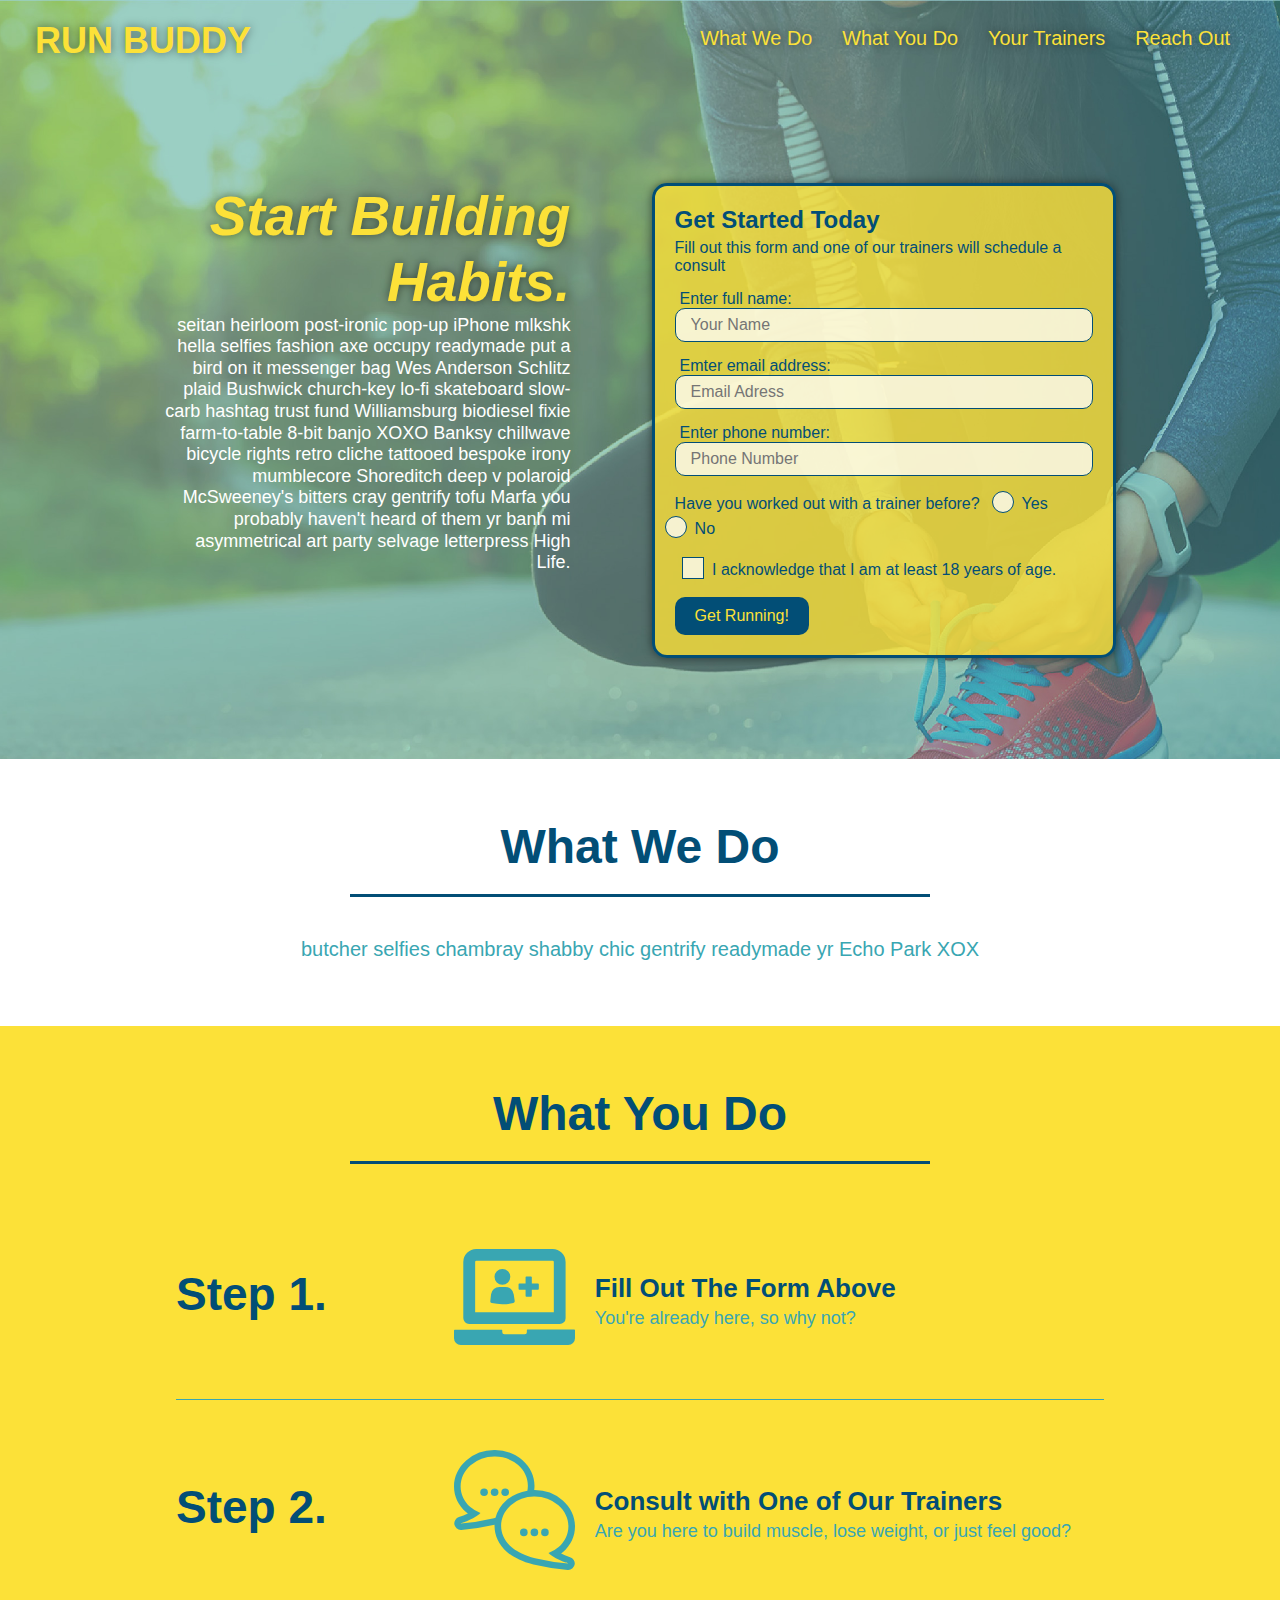
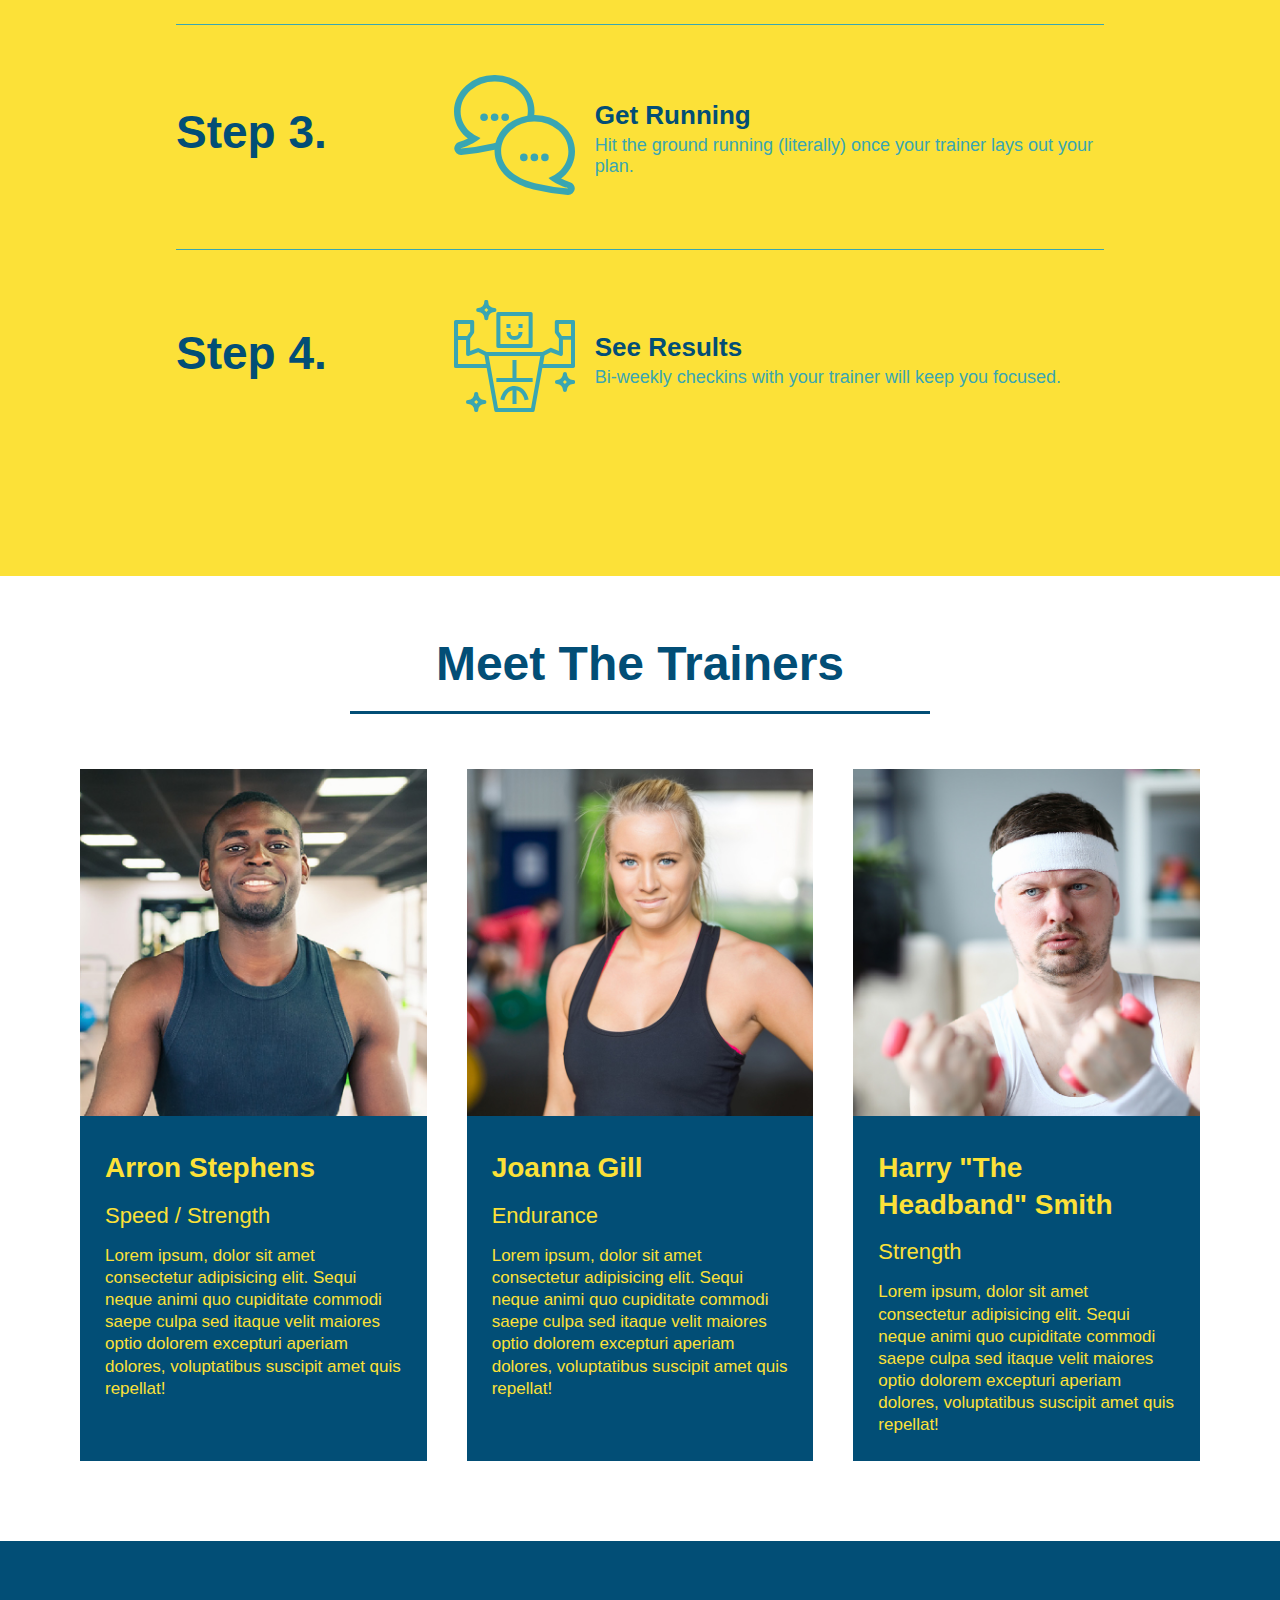
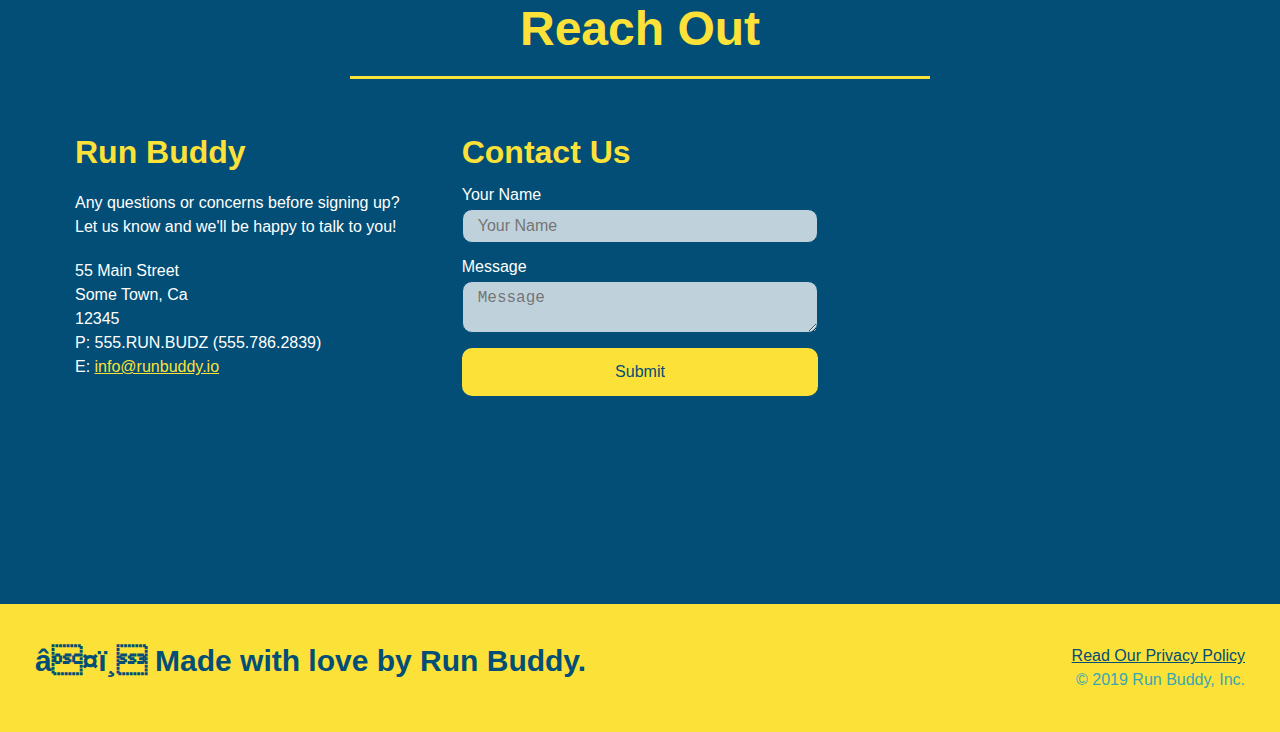
<file: index.html>
<!DOCTYPE html>
<html lang="en">
    <head>

        <meta charset UTF-8 />
        <meta name="viewport" content="width=device-width, initial-scale=1.0" />
        <title>Run Buddy</title>

        <link rel="stylesheet" href="./assets/css/style.css" />

    </head>
    <body>
        
        <!-- navigation -->
        <header>

            <h1>
                <a href="/">RUN BUDDY</a>
            </h1>

            <nav>
                <!-- Unordered List Element -->
                <ul>
                    <!-- List Item Element -->
                    <li>
                        <!-- Anchor Element -->
                        <a href="#what-we-do">What We Do</a>
                    </li>
                    <li>
                        <a href="#what-you-do">What You Do</a>
                    </li>
                    <li>
                        <a href="#your-trainers">Your Trainers</a>
                    </li>
                    <li>
                        <a href="#reach-out">Reach Out</a>
                    </li>
                </ul>
            </nav>

        </header>

        <!-- Hero Section -->
        <section class="hero">

            <div class="hero-cta">
                <h2>Start Building Habits.</h2>
                <p>
                    seitan heirloom post-ironic pop-up iPhone mlkshk hella selfies fashion axe occupy readymade put a bird on it messenger bag Wes Anderson Schlitz plaid Bushwick church-key lo-fi skateboard slow-carb hashtag trust fund Williamsburg biodiesel fixie farm-to-table 8-bit banjo XOXO Banksy chillwave bicycle rights retro cliche tattooed bespoke irony mumblecore Shoreditch deep v polaroid McSweeney's bitters cray gentrify tofu Marfa you probably haven't heard of them yr banh mi asymmetrical art party selvage letterpress High Life.
                </p>
            </div>

            <div class="hero-form">
                <h3>Get Started Today</h3>
                <p>Fill out this form and one of our trainers will schedule a consult</p>
            <!-- Add Form Element -->
            <form>
                <label for="name">Enter full name:</label>
                <input type="text" placeholder="Your Name" name="name" id="name" class="form-input"/>

                <label for="email">Emter email address:</label>
                <input type="email" placeholder="Email Adress" name="email" id="email" class="form-input"/>

                <label for="phone">Enter phone number:</label>
                <input type="tel" placeholder="Phone Number" name="phone" id="phone" class="form-input"/>
                <p>
                    Have you worked out with a trainer before?
                    <span class="radio-wrapper">
                        <input type="radio" name="trainer-confirm" id="trainer-yes" />
                        <label for="trainer-yes">Yes</label>
                    </span>

                    <span class="radio-wrapper">
                        <input type="radio" name="trainer-confirm" id="trainer-no" />
                        <label for="trainer-no">No</label>
                    </span>
                </p>

                <p>
                    <span class="checkbox-wrapper">
                        <input type="checkbox" name="age-confirm" id="checkbox" />
                        <label for="checkbox" >
                            I acknowledge that I am at least 18 years of age.
                        </label>
                    </span>
                </p>
                <button type="submit">
                    Get Running!
                </button>
            </form>
            </div>
        </section>
        <!-- End Hero -->

        <!-- "what we do" section -->
        <section id="what-we-do" class="intro">
            <div class="flex-row">
                <h2 class="section-title primary-border">What We Do</h2>
            </div>

            <div class="flex-row">
                <p>
                    butcher selfies chambray shabby chic gentrify readymade yr Echo Park XOX
                </p>
            </div>
            
        </section>

        <!-- "what you do" section -->
        <section id="what-you-do" class="steps">
            <div class="flex-row">
                <h2 class="section-title secondary-border">What You Do</h2>
            </div>

            <div class="step">
                <h3>Step 1.</h3>
                <div class="step-info">
                    <div class="step-img">
                        <img src="./assets/images/step-1.svg" alt="" />
                    </div>
                    <div class="step-text">
                        <h4>Fill Out The Form Above</h4>
                        <p>You're already here, so why not?</p>
                    </div>
                </div>
            </div>

            <div class="step">
                <h3>Step 2.</h3>
                <div class="step-info">
                    <div class="step-img">
                        <img src="./assets/images/step-2.svg" alt=""/>
                    </div>
                    <div class="step-text">
                        <h4>Consult with One of Our Trainers</h4>
                        <p>Are you here to build muscle, lose weight, or just feel good?</p>
                    </div>
                </div>
            </div>

            <div class="step">
                <h3>Step 3.</h3>
                <div class="step-info">
                    <div class="step-img">
                        <img src="./assets/images/step-2.svg" alt=""/>
                    </div>
                    <div class="step-text">
                        <h4>Get Running</h4>
                        <p>Hit the ground running (literally) once your trainer lays out your plan.</p>
                    </div>
                </div>
            </div>

            <div class="step">
                <h3>Step 4.</h3>
                <div class="step-info">
                    <div class="step-img">
                        <img src="assets/images/step-4.svg" alt="" />
                    </div>
                    <div class="step-text">
                        <h4>See Results</h4>
                        <p>Bi-weekly checkins with your trainer will keep you focused.</p>
                    </div>
                </div>
            </div>

        </section>

        <!-- "meet the trainers" section -->
        <section id="your-trainers">
            <div class="flex-row">
                <h2 class="section-title primary-border">
                    Meet The Trainers
                </h2>
            </div>

        <div  class="trainers">
            <!-- first trainer bio -->
            <article class="trainer">
                <img src="./assets/images/trainer-1.jpg" alt="Arron Stephens in his workout clothes, ready to pump iron" />
                <div class="trainer-bio">
                    <h3 class="trainer-name">Arron Stephens</h3>
                    <h4 class="trainer-role"> Speed / Strength</h4>
                    <p>
                        Lorem ipsum, dolor sit amet consectetur adipisicing elit. Sequi neque animi quo cupiditate commodi saepe culpa sed
                        itaque velit maiores optio dolorem excepturi aperiam dolores, voluptatibus suscipit amet quis repellat!
                    </p>
                </div>
            </article>

            <!-- second trainer bio -->
            <article class="trainer">
                <img src="./assets/images/trainer-2.jpg" alt="Joanna Gill cooling off after a workout" />
                <div class="trainer-bio">
                    <h3 class="trainer-name">Joanna Gill</h3>
                    <h4 class="trainer-role">Endurance</h4>
                    <p>
                        Lorem ipsum, dolor sit amet consectetur adipisicing elit. Sequi neque animi quo cupiditate commodi saepe culpa sed
                        itaque velit maiores optio dolorem excepturi aperiam dolores, voluptatibus suscipit amet quis repellat!
                    </p>
                </div>
            </article>

            <!-- third trainer bio -->
            <article class="trainer">
                <img src="./assets/images/trainer-3.jpg" alt="Harry Smith wearing a headband and lifting comically small pink weights" />
                <div class="trainer-bio">
                    <h3 class="trainer-name">Harry "The Headband" Smith</h3>
                    <h4 class="trainer-role">Strength</h4>
                    <p>
                        Lorem ipsum, dolor sit amet consectetur adipisicing elit. Sequi neque animi quo cupiditate commodi saepe culpa sed
                        itaque velit maiores optio dolorem excepturi aperiam dolores, voluptatibus suscipit amet quis repellat!
                    </p>
                </div>
            </article>
        </div>

        </section>

        <!-- "reach out" section -->
        <section id="reach-out" class="contact">
            
            <div class="flex-row">
                <h2 class="section-title secondary-border">
                    Reach Out</h2>
            </div>

            <div class="contact-info">
                <div>
                    <h3>Run Buddy</h3>
                        <p>
                            Any questions or concerns before signing up? <br />
                            Let us know and we'll be happy to talk to you!
                        </p>

                    <address>
                        55 Main Street <br />
                        Some Town, Ca <br />
                        12345 <br />
                        P: 555.RUN.BUDZ (555.786.2839)<br />
                        E: <a href="mailto:info@runbuddy.io">info@runbuddy.io</a>
                    </address>
                </div>

                <div class="contact-form">
                    <h3>Contact Us</h3>
                    <form>
                        <label for="contact-name">Your Name</label>
                        <input type="text" id="contact-name" placeholder="Your Name" />

                        <label for="contact-message">Message</label>
                        <textarea id="contact-message" placeholder="Message"></textarea>

                        <button type="submit">Submit</button>
                    </form>
                </div>

                <iframe src="https://www.google.com/maps/embed?pb=!1m18!1m12!1m3!1d3417.3793002216557!2d-97.42690068453204!3d31.071374676282876!2m3!1f0!2f0!3f0!3m2!1i1024!2i768!4f13.1!3m3!1m2!1s0x86456abd78809093%3A0x282588478a08fa13!2sTexas%20Department%20of%20Public%20Safety!5e0!3m2!1sen!2sus!4v1612136017859!5m2!1sen!2sus" 
                frameborder="0"
                style="border:0"
                allowfullscreen
                >
                </iframe>
            </div>
                
        </section>

        <!-- footer -->
        <footer>
            <h2>
                ❤️ Made with love by Run Buddy.
            </h2>

            <div>
                <a href="./privacy-policy.html">Read Our Privacy Policy</a><br />
                &copy; 2019 Run Buddy, Inc. 
            </div>
        </footer>

    </body>
</html>
</file>
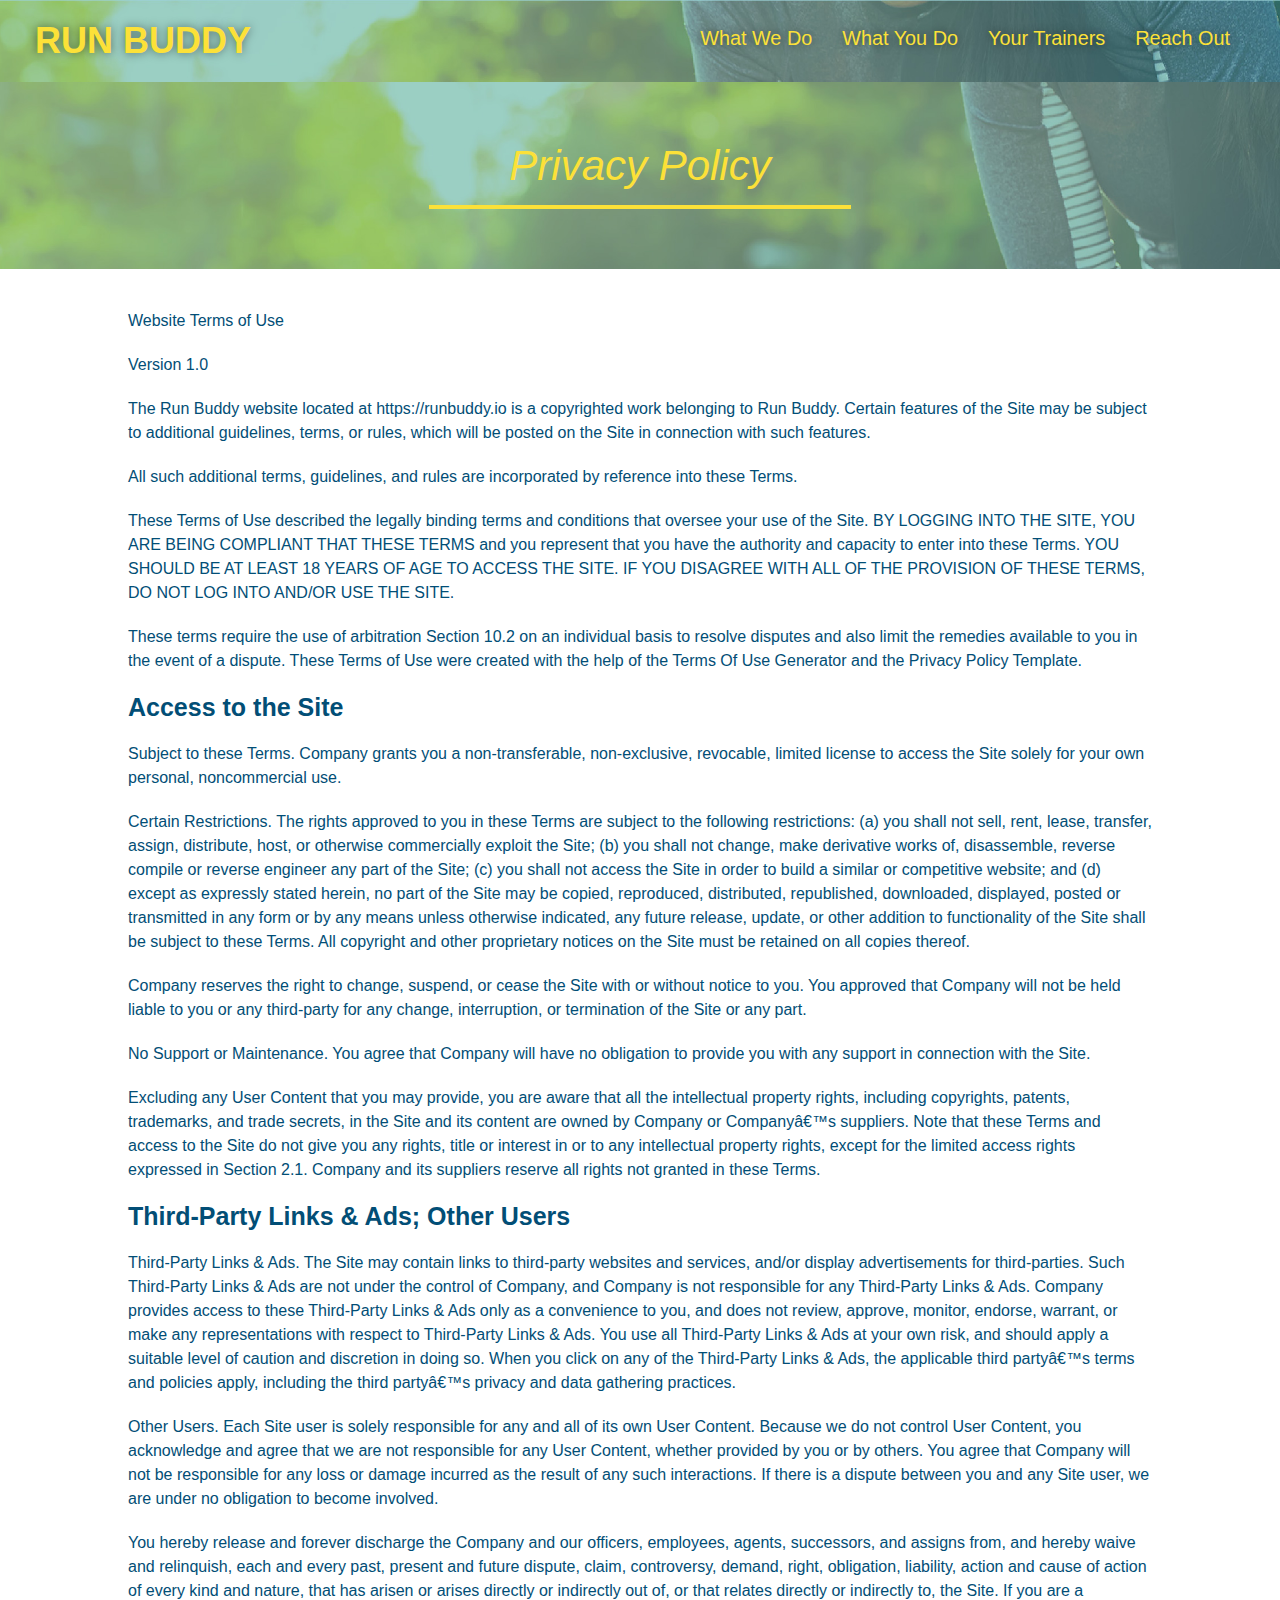
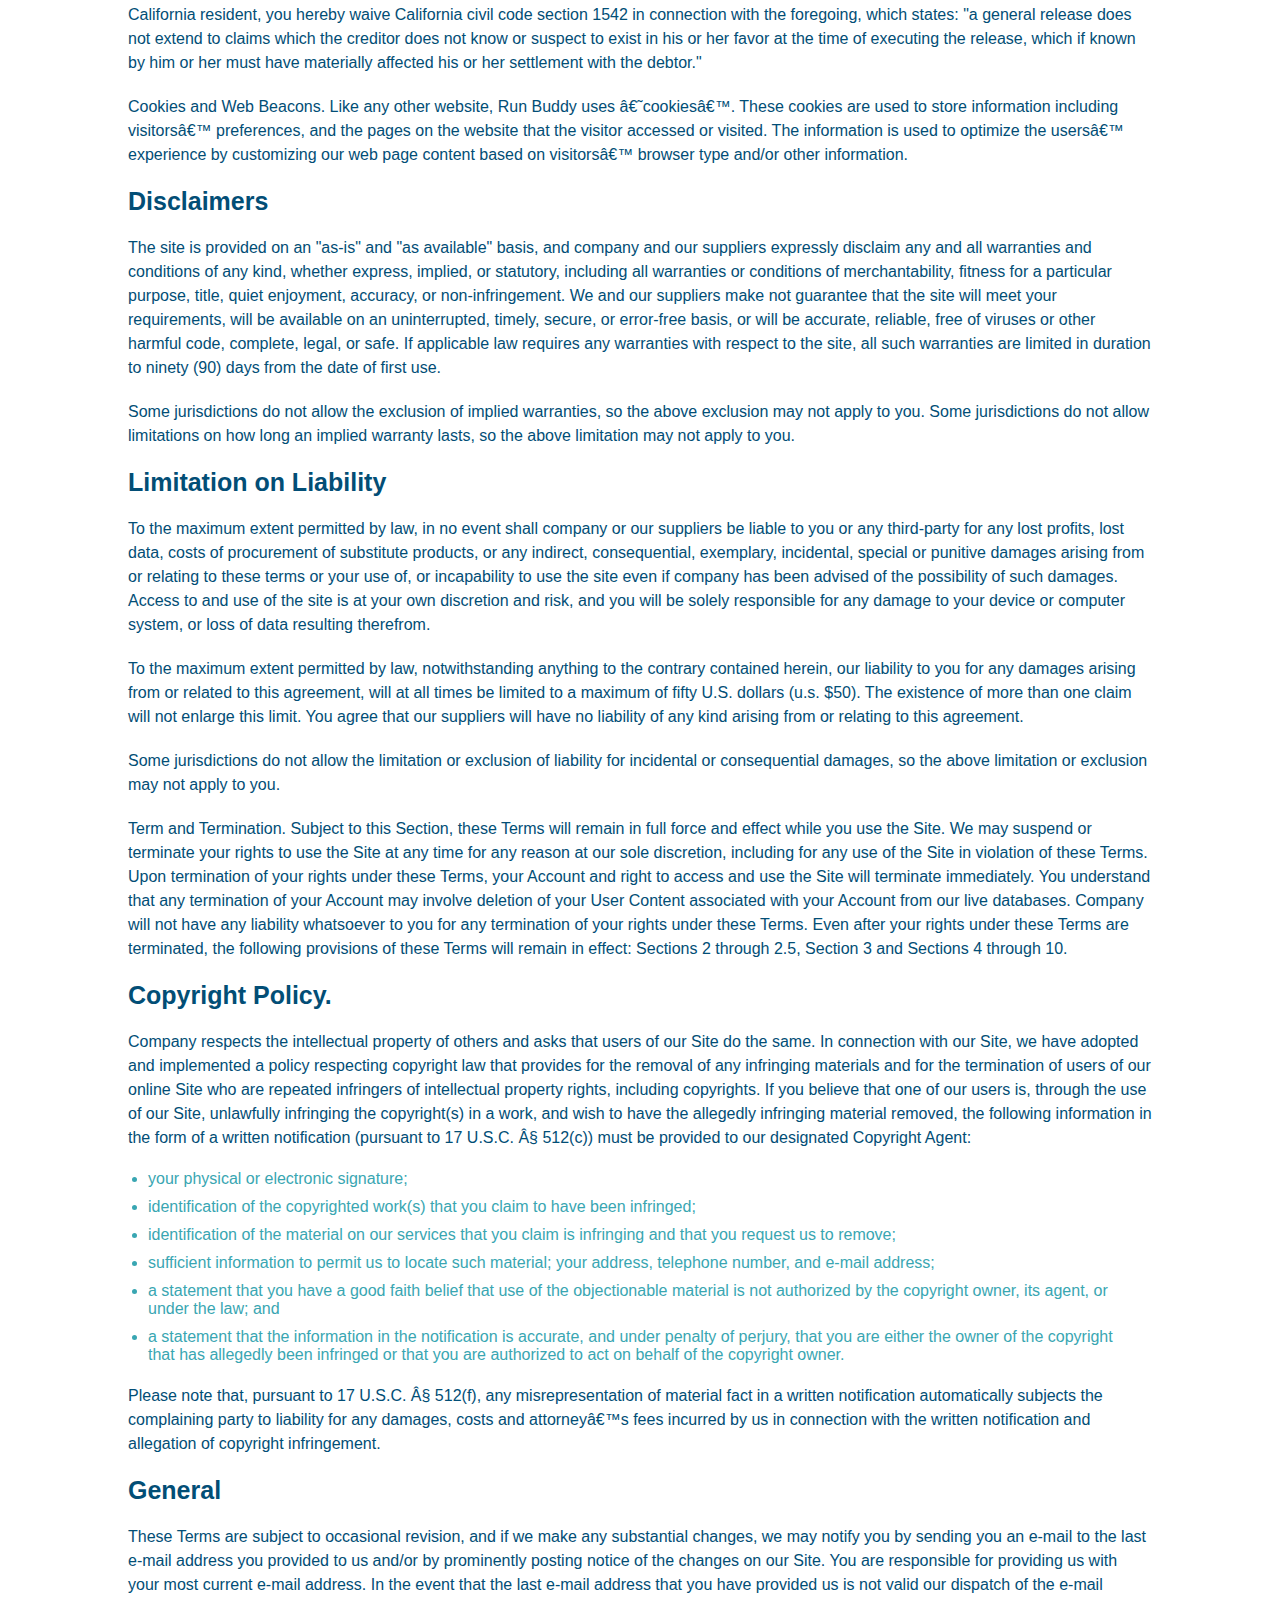
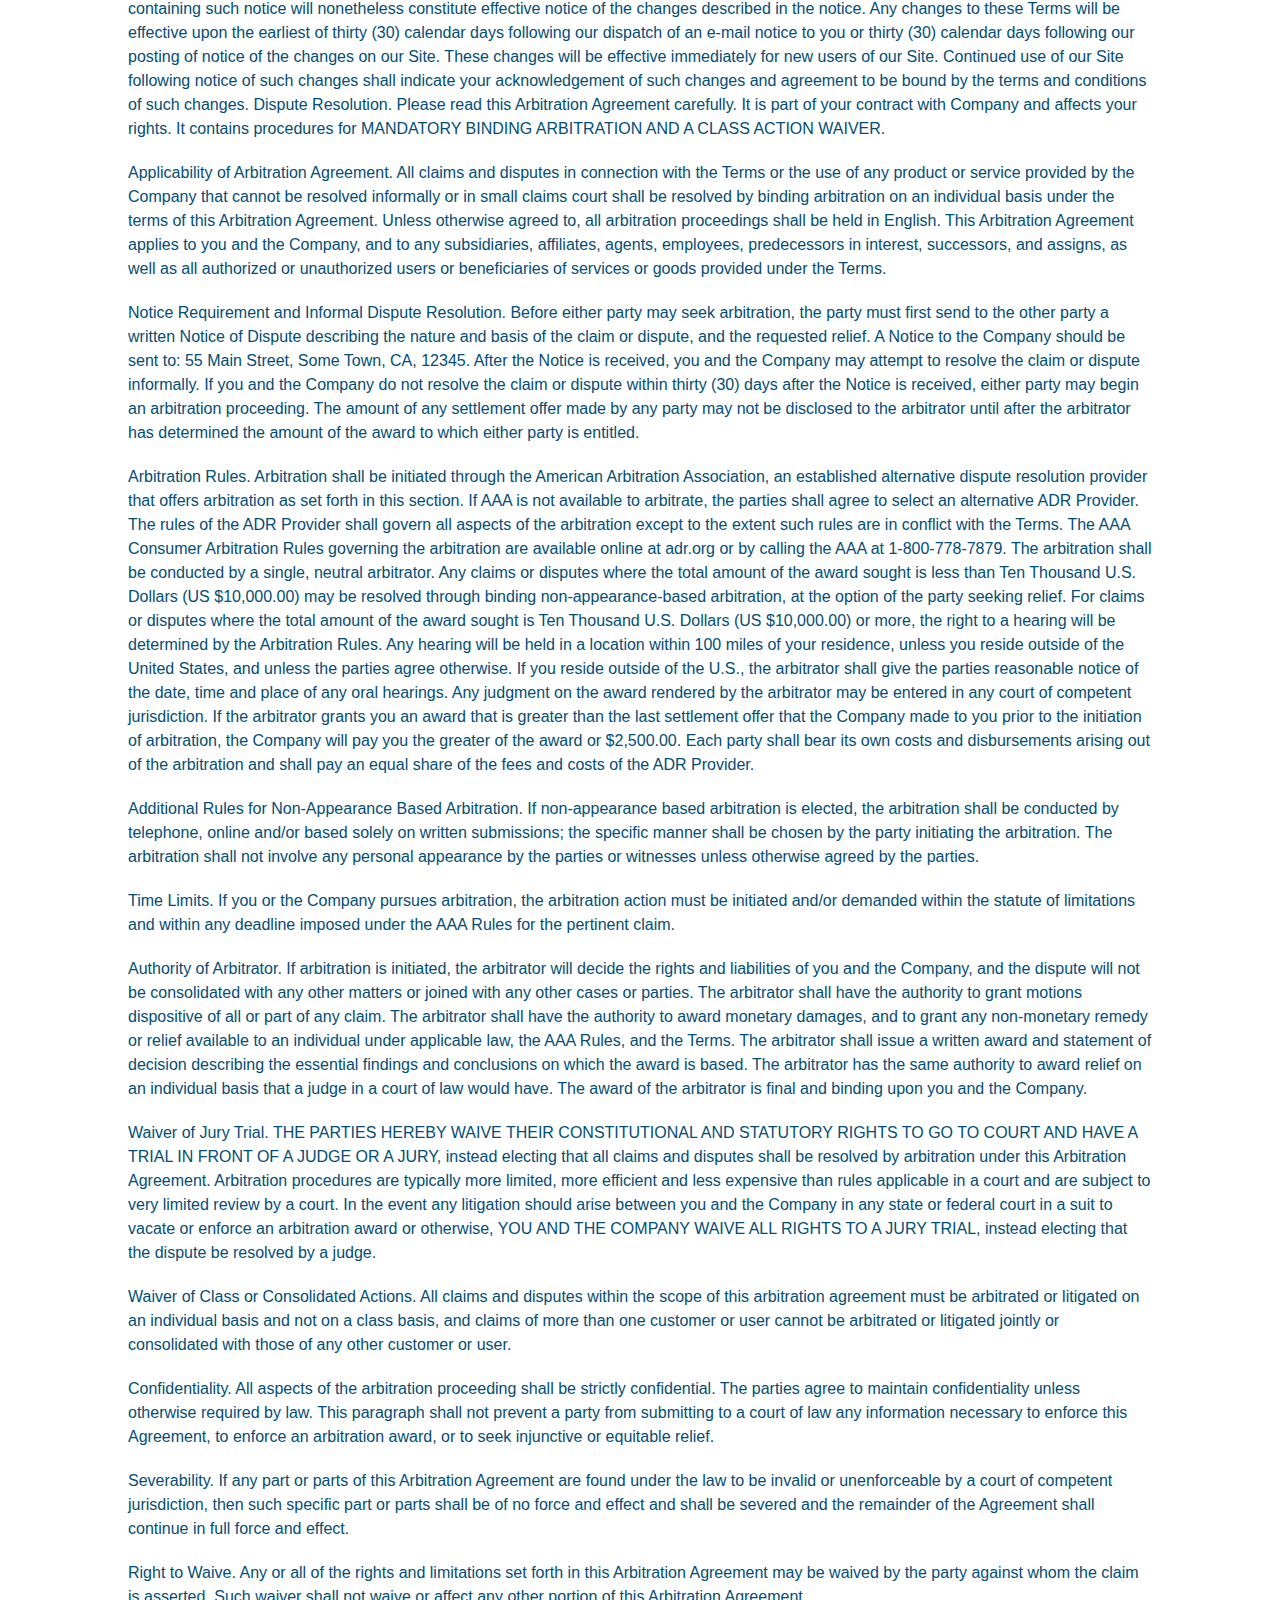
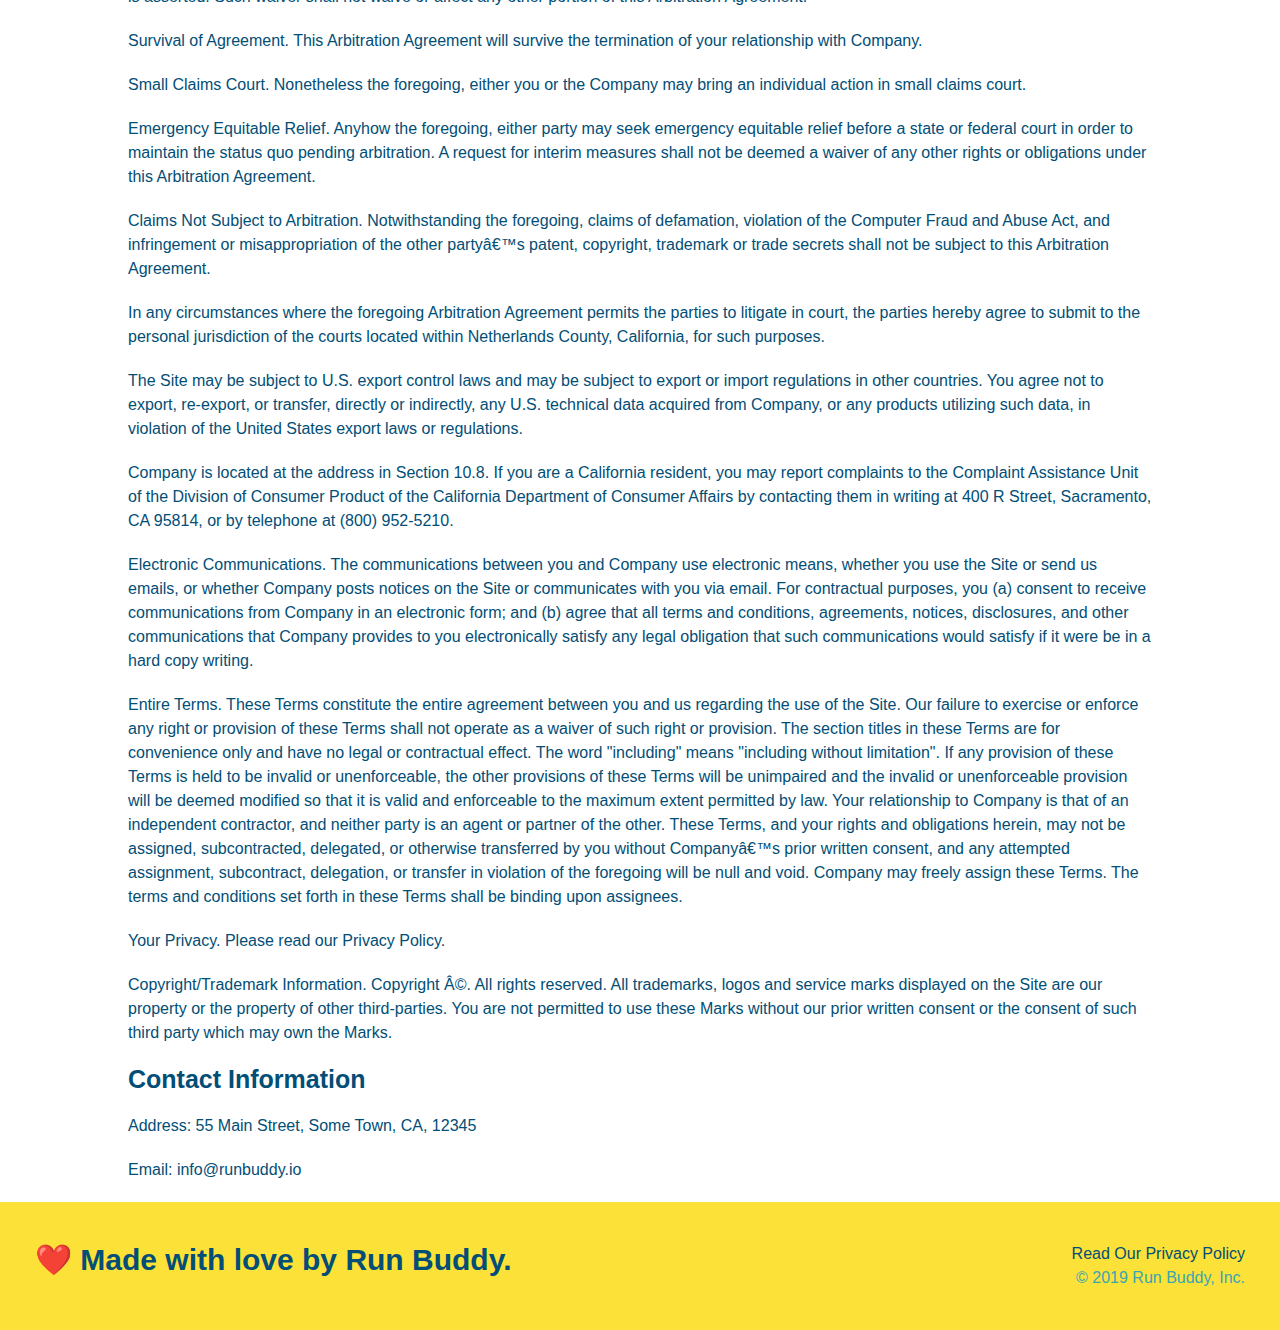
<file: privacy-policy.html>
<!DOCTYPE html>
<html lang="en">
    <head>
        <meta charset="UTF-8" />
        <meta name="viewport" content="width=device-width, initial-scale=1.0" />
        <title>Privacy-Policy Run Buddy</title>
        <link rel="stylesheet" href="./assets/css/style.css" />
        <link rel="stylesheet" href="./assets/css/secondary-styles.css" />
    </head>
    <body>
        <header>

            <h1>
                <a href="./index.html">RUN BUDDY</a>
            </h1>
            <nav>
                <!-- Unordered List Element -->
                <ul>
                    <!-- List Item Element -->
                    <li>
                        <!-- Anchor Element -->
                        <a href="./index.html#what-we-do">What We Do</a>
                    </li>
                    <li>
                        <a href="./index.html#what-you-do">What You Do</a>
                    </li>
                    <li>
                        <a href="./index.html#your-trainers">Your Trainers</a>
                    </li>
                    <li>
                        <a href="./index.html#reach-out">Reach Out</a>
                    </li>
                </ul>
            </nav>

        </header>

        <section class="hero">
            <h2 class="page-title">
                Privacy Policy
            </h2>
        </section>

        <article class="secondary-content">
            
            <p>
                Website Terms of Use
            </p>

            <p>
                Version 1.0
            </p>

            <p>
                The Run Buddy website located at https://runbuddy.io is a copyrighted work belonging to Run Buddy. Certain
                features of the Site may be subject to additional guidelines, terms, or rules, which will be posted on the Site
                in connection with such features.
            </p>

            <p>
                All such additional terms, guidelines, and rules are incorporated by reference into these Terms.
            </p>

            <p>
                These Terms of Use described the legally binding terms and conditions that oversee your use of the Site. BY
                LOGGING INTO THE SITE, YOU ARE BEING COMPLIANT THAT THESE TERMS and you represent that you have the authority
                and capacity to enter into these Terms. YOU SHOULD BE AT LEAST 18 YEARS OF AGE TO ACCESS THE SITE. IF YOU
                DISAGREE WITH ALL OF THE PROVISION OF THESE TERMS, DO NOT LOG INTO AND/OR USE THE SITE.
            </p>

            <p>
                These terms require the use of arbitration Section 10.2 on an individual basis to resolve disputes and also
                limit the remedies available to you in the event of a dispute. These Terms of Use were created with the help of
                the Terms Of Use Generator and the Privacy Policy Template.
            </p>

            <h3>
                Access to the Site
            </h3>

            <p>
                Subject to these Terms. Company grants you a non-transferable, non-exclusive, revocable, limited license to
                access the Site solely for your own personal, noncommercial use.
            </p>

            <p>
                Certain Restrictions. The rights approved to you in these Terms are subject to the following restrictions: (a)
                you shall not sell, rent, lease, transfer, assign, distribute, host, or otherwise commercially exploit the Site;
                (b) you shall not change, make derivative works of, disassemble, reverse compile or reverse engineer any part of
                the Site; (c) you shall not access the Site in order to build a similar or competitive website; and (d) except
                as expressly stated herein, no part of the Site may be copied, reproduced, distributed, republished, downloaded,
                displayed, posted or transmitted in any form or by any means unless otherwise indicated, any future release,
                update, or other addition to functionality of the Site shall be subject to these Terms. All copyright and other
                proprietary notices on the Site must be retained on all copies thereof.
            </p>

            <p>
                Company reserves the right to change, suspend, or cease the Site with or without notice to you. You approved
                that Company will not be held liable to you or any third-party for any change, interruption, or termination of
                the Site or any part.
            </p>

            <p>
                No Support or Maintenance. You agree that Company will have no obligation to provide you with any support in
                connection with the Site.
            </p>

            <p>
                Excluding any User Content that you may provide, you are aware that all the intellectual property rights,
                including copyrights, patents, trademarks, and trade secrets, in the Site and its content are owned by Company
                or Companyâ€™s suppliers. Note that these Terms and access to the Site do not give you any rights, title or
                interest in or to any intellectual property rights, except for the limited access rights expressed in Section
                2.1. Company and its suppliers reserve all rights not granted in these Terms.
            </p>

            <h3>
                Third-Party Links & Ads; Other Users
            </h3>

            <p>
                Third-Party Links & Ads. The Site may contain links to third-party websites and services, and/or display
                advertisements for third-parties. Such Third-Party Links & Ads are not under the control of Company, and Company
                is not responsible for any Third-Party Links & Ads. Company provides access to these Third-Party Links & Ads
                only as a convenience to you, and does not review, approve, monitor, endorse, warrant, or make any
                representations with respect to Third-Party Links & Ads. You use all Third-Party Links & Ads at your own risk,
                and should apply a suitable level of caution and discretion in doing so. When you click on any of the
                Third-Party Links & Ads, the applicable third partyâ€™s terms and policies apply, including the third partyâ€™s
                privacy and data gathering practices.
            </p>

            <p>
                Other Users. Each Site user is solely responsible for any and all of its own User Content. Because we do not
                control User Content, you acknowledge and agree that we are not responsible for any User Content, whether
                provided by you or by others. You agree that Company will not be responsible for any loss or damage incurred as
                the result of any such interactions. If there is a dispute between you and any Site user, we are under no
                obligation to become involved.
            </p>

            <p>
                You hereby release and forever discharge the Company and our officers, employees, agents, successors, and
                assigns from, and hereby waive and relinquish, each and every past, present and future dispute, claim,
                controversy, demand, right, obligation, liability, action and cause of action of every kind and nature, that has
                arisen or arises directly or indirectly out of, or that relates directly or indirectly to, the Site. If you are
                a California resident, you hereby waive California civil code section 1542 in connection with the foregoing,
                which states: "a general release does not extend to claims which the creditor does not know or suspect to exist
                in his or her favor at the time of executing the release, which if known by him or her must have materially
                affected his or her settlement with the debtor."
            </p>

            <p>
                Cookies and Web Beacons. Like any other website, Run Buddy uses â€˜cookiesâ€™. These cookies are used to store
                information including visitorsâ€™ preferences, and the pages on the website that the visitor accessed or visited.
                The information is used to optimize the usersâ€™ experience by customizing our web page content based on visitorsâ€™
                browser type and/or other information.
            </p>

            <h3>
                Disclaimers
            </h3>

            <p>
                The site is provided on an "as-is" and "as available" basis, and company and our suppliers expressly disclaim
                any and all warranties and conditions of any kind, whether express, implied, or statutory, including all
                warranties or conditions of merchantability, fitness for a particular purpose, title, quiet enjoyment, accuracy,
                or non-infringement. We and our suppliers make not guarantee that the site will meet your requirements, will be
                available on an uninterrupted, timely, secure, or error-free basis, or will be accurate, reliable, free of
                viruses or other harmful code, complete, legal, or safe. If applicable law requires any warranties with respect
                to the site, all such warranties are limited in duration to ninety (90) days from the date of first use.
            </p>

            <p>
                Some jurisdictions do not allow the exclusion of implied warranties, so the above exclusion may not apply to
                you. Some jurisdictions do not allow limitations on how long an implied warranty lasts, so the above limitation
                may not apply to you.
            </p>

            <h3>
                Limitation on Liability
            </h3>

            <p>
                To the maximum extent permitted by law, in no event shall company or our suppliers be liable to you or any
                third-party for any lost profits, lost data, costs of procurement of substitute products, or any indirect,
                consequential, exemplary, incidental, special or punitive damages arising from or relating to these terms or
                your use of, or incapability to use the site even if company has been advised of the possibility of such
                damages. Access to and use of the site is at your own discretion and risk, and you will be solely responsible
                for any damage to your device or computer system, or loss of data resulting therefrom.
            </p>

            <p>
                To the maximum extent permitted by law, notwithstanding anything to the contrary contained herein, our liability
                to you for any damages arising from or related to this agreement, will at all times be limited to a maximum of
                fifty U.S. dollars (u.s. $50). The existence of more than one claim will not enlarge this limit. You agree that
                our suppliers will have no liability of any kind arising from or relating to this agreement.
            </p>

            <p>
                Some jurisdictions do not allow the limitation or exclusion of liability for incidental or consequential
                damages, so the above limitation or exclusion may not apply to you.
            </p>

            <p>
                Term and Termination. Subject to this Section, these Terms will remain in full force and effect while you use
                the Site. We may suspend or terminate your rights to use the Site at any time for any reason at our sole
                discretion, including for any use of the Site in violation of these Terms. Upon termination of your rights under
                these Terms, your Account and right to access and use the Site will terminate immediately. You understand that
                any termination of your Account may involve deletion of your User Content associated with your Account from our
                live databases. Company will not have any liability whatsoever to you for any termination of your rights under
                these Terms. Even after your rights under these Terms are terminated, the following provisions of these Terms
                will remain in effect: Sections 2 through 2.5, Section 3 and Sections 4 through 10.
            </p>

            <h3>
                Copyright Policy.
            </h3>

            <p>
                Company respects the intellectual property of others and asks that users of our Site do the same. In connection
                with our Site, we have adopted and implemented a policy respecting copyright law that provides for the removal
                of any infringing materials and for the termination of users of our online Site who are repeated infringers of
                intellectual property rights, including copyrights. If you believe that one of our users is, through the use of
                our Site, unlawfully infringing the copyright(s) in a work, and wish to have the allegedly infringing material
                removed, the following information in the form of a written notification (pursuant to 17 U.S.C. Â§ 512(c)) must
                be provided to our designated Copyright Agent:
            </p>

            <ul>
                <li>
                your physical or electronic signature;
                </li>
                <li>
                identification of the copyrighted work(s) that you claim to have been infringed;
                </li>
                <li>
                identification of the material on our services that you claim is infringing and that you request us to remove;
                </li>
                <li>
                sufficient information to permit us to locate such material; your address, telephone number, and e-mail
                address;
                </li>
                <li>
                a statement that you have a good faith belief that use of the objectionable material is not authorized by the
                copyright owner, its agent, or under the law; and
                </li>
                <li>
                a statement that the information in the notification is accurate, and under penalty of perjury, that you are
                either the owner of the copyright that has allegedly been infringed or that you are authorized to act on
                behalf of the copyright owner.
                </li>
            </ul>

            <p>
                Please note that, pursuant to 17 U.S.C. Â§ 512(f), any misrepresentation of material fact in a written
                notification automatically subjects the complaining party to liability for any damages, costs and attorneyâ€™s
                fees incurred by us in connection with the written notification and allegation of copyright infringement.
            </p>

            <h3>
                General
            </h3>

            <p>
                These Terms are subject to occasional revision, and if we make any substantial changes, we may notify you by
                sending you an e-mail to the last e-mail address you provided to us and/or by prominently posting notice of the
                changes on our Site. You are responsible for providing us with your most current e-mail address. In the event
                that the last e-mail address that you have provided us is not valid our dispatch of the e-mail containing such
                notice will nonetheless constitute effective notice of the changes described in the notice. Any changes to these
                Terms will be effective upon the earliest of thirty (30) calendar days following our dispatch of an e-mail
                notice to you or thirty (30) calendar days following our posting of notice of the changes on our Site. These
                changes will be effective immediately for new users of our Site. Continued use of our Site following notice of
                such changes shall indicate your acknowledgement of such changes and agreement to be bound by the terms and
                conditions of such changes. Dispute Resolution. Please read this Arbitration Agreement carefully. It is part of
                your contract with Company and affects your rights. It contains procedures for MANDATORY BINDING ARBITRATION AND
                A CLASS ACTION WAIVER.
            </p>

            <p>
                Applicability of Arbitration Agreement. All claims and disputes in connection with the Terms or the use of any
                product or service provided by the Company that cannot be resolved informally or in small claims court shall be
                resolved by binding arbitration on an individual basis under the terms of this Arbitration Agreement. Unless
                otherwise agreed to, all arbitration proceedings shall be held in English. This Arbitration Agreement applies to
                you and the Company, and to any subsidiaries, affiliates, agents, employees, predecessors in interest,
                successors, and assigns, as well as all authorized or unauthorized users or beneficiaries of services or goods
                provided under the Terms.
            </p>

            <p>
                Notice Requirement and Informal Dispute Resolution. Before either party may seek arbitration, the party must
                first send to the other party a written Notice of Dispute describing the nature and basis of the claim or
                dispute, and the requested relief. A Notice to the Company should be sent to: 55 Main Street, Some Town, CA,
                12345. After the Notice is received, you and the Company may attempt to resolve the claim or dispute informally.
                If you and the Company do not resolve the claim or dispute within thirty (30) days after the Notice is received,
                either party may begin an arbitration proceeding. The amount of any settlement offer made by any party may not
                be disclosed to the arbitrator until after the arbitrator has determined the amount of the award to which either
                party is entitled.
            </p>

            <p>
                Arbitration Rules. Arbitration shall be initiated through the American Arbitration Association, an established
                alternative dispute resolution provider that offers arbitration as set forth in this section. If AAA is not
                available to arbitrate, the parties shall agree to select an alternative ADR Provider. The rules of the ADR
                Provider shall govern all aspects of the arbitration except to the extent such rules are in conflict with the
                Terms. The AAA Consumer Arbitration Rules governing the arbitration are available online at adr.org or by
                calling the AAA at 1-800-778-7879. The arbitration shall be conducted by a single, neutral arbitrator. Any
                claims or disputes where the total amount of the award sought is less than Ten Thousand U.S. Dollars (US
                $10,000.00) may be resolved through binding non-appearance-based arbitration, at the option of the party seeking
                relief. For claims or disputes where the total amount of the award sought is Ten Thousand U.S. Dollars (US
                $10,000.00) or more, the right to a hearing will be determined by the Arbitration Rules. Any hearing will be
                held in a location within 100 miles of your residence, unless you reside outside of the United States, and
                unless the parties agree otherwise. If you reside outside of the U.S., the arbitrator shall give the parties
                reasonable notice of the date, time and place of any oral hearings. Any judgment on the award rendered by the
                arbitrator may be entered in any court of competent jurisdiction. If the arbitrator grants you an award that is
                greater than the last settlement offer that the Company made to you prior to the initiation of arbitration, the
                Company will pay you the greater of the award or $2,500.00. Each party shall bear its own costs and
                disbursements arising out of the arbitration and shall pay an equal share of the fees and costs of the ADR
                Provider.
            </p>

            <p>
                Additional Rules for Non-Appearance Based Arbitration. If non-appearance based arbitration is elected, the
                arbitration shall be conducted by telephone, online and/or based solely on written submissions; the specific
                manner shall be chosen by the party initiating the arbitration. The arbitration shall not involve any personal
                appearance by the parties or witnesses unless otherwise agreed by the parties.
            </p>

            <p>
                Time Limits. If you or the Company pursues arbitration, the arbitration action must be initiated and/or demanded
                within the statute of limitations and within any deadline imposed under the AAA Rules for the pertinent claim.
            </p>

            <p>
                Authority of Arbitrator. If arbitration is initiated, the arbitrator will decide the rights and liabilities of
                you and the Company, and the dispute will not be consolidated with any other matters or joined with any other
                cases or parties. The arbitrator shall have the authority to grant motions dispositive of all or part of any
                claim. The arbitrator shall have the authority to award monetary damages, and to grant any non-monetary remedy
                or relief available to an individual under applicable law, the AAA Rules, and the Terms. The arbitrator shall
                issue a written award and statement of decision describing the essential findings and conclusions on which the
                award is based. The arbitrator has the same authority to award relief on an individual basis that a judge in a
                court of law would have. The award of the arbitrator is final and binding upon you and the Company.
            </p>

            <p>
                Waiver of Jury Trial. THE PARTIES HEREBY WAIVE THEIR CONSTITUTIONAL AND STATUTORY RIGHTS TO GO TO COURT AND HAVE
                A TRIAL IN FRONT OF A JUDGE OR A JURY, instead electing that all claims and disputes shall be resolved by
                arbitration under this Arbitration Agreement. Arbitration procedures are typically more limited, more efficient
                and less expensive than rules applicable in a court and are subject to very limited review by a court. In the
                event any litigation should arise between you and the Company in any state or federal court in a suit to vacate
                or enforce an arbitration award or otherwise, YOU AND THE COMPANY WAIVE ALL RIGHTS TO A JURY TRIAL, instead
                electing that the dispute be resolved by a judge.
            </p>

            <p>
                Waiver of Class or Consolidated Actions. All claims and disputes within the scope of this arbitration agreement
                must be arbitrated or litigated on an individual basis and not on a class basis, and claims of more than one
                customer or user cannot be arbitrated or litigated jointly or consolidated with those of any other customer or
                user.
            </p>

            <p>
                Confidentiality. All aspects of the arbitration proceeding shall be strictly confidential. The parties agree to
                maintain confidentiality unless otherwise required by law. This paragraph shall not prevent a party from
                submitting to a court of law any information necessary to enforce this Agreement, to enforce an arbitration
                award, or to seek injunctive or equitable relief.
            </p>

            <p>
                Severability. If any part or parts of this Arbitration Agreement are found under the law to be invalid or
                unenforceable by a court of competent jurisdiction, then such specific part or parts shall be of no force and
                effect and shall be severed and the remainder of the Agreement shall continue in full force and effect.
            </p>

            <p>
                Right to Waive. Any or all of the rights and limitations set forth in this Arbitration Agreement may be waived
                by the party against whom the claim is asserted. Such waiver shall not waive or affect any other portion of this
                Arbitration Agreement.
            </p>

            <p>
                Survival of Agreement. This Arbitration Agreement will survive the termination of your relationship with
                Company.
            </p>

            <p>
                Small Claims Court. Nonetheless the foregoing, either you or the Company may bring an individual action in small
                claims court.
            </p>

            <p>
                Emergency Equitable Relief. Anyhow the foregoing, either party may seek emergency equitable relief before a
                state or federal court in order to maintain the status quo pending arbitration. A request for interim measures
                shall not be deemed a waiver of any other rights or obligations under this Arbitration Agreement.
            </p>

            <p>
                Claims Not Subject to Arbitration. Notwithstanding the foregoing, claims of defamation, violation of the
                Computer Fraud and Abuse Act, and infringement or misappropriation of the other partyâ€™s patent, copyright,
                trademark or trade secrets shall not be subject to this Arbitration Agreement.
            </p>

            <p>
                In any circumstances where the foregoing Arbitration Agreement permits the parties to litigate in court, the
                parties hereby agree to submit to the personal jurisdiction of the courts located within Netherlands County,
                California, for such purposes.
            </p>

            <p>
                The Site may be subject to U.S. export control laws and may be subject to export or import regulations in other
                countries. You agree not to export, re-export, or transfer, directly or indirectly, any U.S. technical data
                acquired from Company, or any products utilizing such data, in violation of the United States export laws or
                regulations.
            </p>

            <p>
                Company is located at the address in Section 10.8. If you are a California resident, you may report complaints
                to the Complaint Assistance Unit of the Division of Consumer Product of the California Department of Consumer
                Affairs by contacting them in writing at 400 R Street, Sacramento, CA 95814, or by telephone at (800) 952-5210.
            </p>

            <p>
                Electronic Communications. The communications between you and Company use electronic means, whether you use the
                Site or send us emails, or whether Company posts notices on the Site or communicates with you via email. For
                contractual purposes, you (a) consent to receive communications from Company in an electronic form; and (b)
                agree that all terms and conditions, agreements, notices, disclosures, and other communications that Company
                provides to you electronically satisfy any legal obligation that such communications would satisfy if it were be
                in a hard copy writing.
            </p>

            <p>
                Entire Terms. These Terms constitute the entire agreement between you and us regarding the use of the Site. Our
                failure to exercise or enforce any right or provision of these Terms shall not operate as a waiver of such right
                or provision. The section titles in these Terms are for convenience only and have no legal or contractual
                effect. The word "including" means "including without limitation". If any provision of these Terms is held to be
                invalid or unenforceable, the other provisions of these Terms will be unimpaired and the invalid or
                unenforceable provision will be deemed modified so that it is valid and enforceable to the maximum extent
                permitted by law. Your relationship to Company is that of an independent contractor, and neither party is an
                agent or partner of the other. These Terms, and your rights and obligations herein, may not be assigned,
                subcontracted, delegated, or otherwise transferred by you without Companyâ€™s prior written consent, and any
                attempted assignment, subcontract, delegation, or transfer in violation of the foregoing will be null and void.
                Company may freely assign these Terms. The terms and conditions set forth in these Terms shall be binding upon
                assignees.
            </p>

            <p>
                Your Privacy. Please read our Privacy Policy.
            </p>

            <p>
                Copyright/Trademark Information. Copyright Â©. All rights reserved. All trademarks, logos and service marks
                displayed on the Site are our property or the property of other third-parties. You are not permitted to use
                these Marks without our prior written consent or the consent of such third party which may own the Marks.
            </p>

            <h3>
                Contact Information
            </h3>

            <p>
                Address: 55 Main Street, Some Town, CA, 12345
            </p>

            <p>
                Email: info@runbuddy.io
            </p>
        </article>

        <footer>
            <h2>
                ❤️ Made with love by Run Buddy.
            </h2>
            <div>
                <a> Read Our Privacy Policy</a><br />
                &copy; 2019 Run Buddy, Inc. 
            </div>
        </footer>
    </body>
</html>
</file>
<file: assets/css/style.css>
:root {
    --primary-color: #fce138;
    --secondary-color: #024e76;
    --tertiary-color: #39a6b2;
}

.primary-border {
    border-color: var(--primary-color);
}

.secondary-border {
    border-color: var(--tertiary-color);
}

/* apply styles to <header */
header {
    padding: 20px 35px;
    background-color: var(--tertiary-color);
    display: flex;
    justify-content: space-between;
    flex-wrap: wrap;
    position: -webkit-sticky;
    position: sticky;
    top: 0;
    background-image: url("../images/hero-bg.jpg");
    background-size: cover;
    background-attachment: fixed;
    background-position: 80%;
    z-index: 9999;
}

header h1 {
    font-weight: bold;
    margin: 0;
    font-size: 36px;
    color: var(--primary-color);
    text-shadow: 0 0 10px rgba(0, 0, 0, 0.5);
}

header a {
    text-decoration: none;
    color: var(--primary-color);
}

header nav {
    margin: 7px 0;
}

header nav ul {
    display: flex;
    flex-wrap: wrap;
    justify-content: space-between;
    align-items: center;
    list-style: none;
}

header nav ul li a {
    padding: 10px 15px;
    font-weight: lighter;
    font-size: 1.55vw;
    text-shadow: 0 0 10px rgba(0, 0, 0, 0.5);
}

header nav ul li a:hover {
    background: var(--primary-color);
    color: var(--secondary-color);
    border-radius: 15px;
    text-shadow: none;
}

/*footer */
footer {
    background: var(--primary-color);
    width: 100%;
    padding: 40px 35px;
    display: flex;
    justify-content: space-between;
    flex-wrap: wrap;
}

footer h2 {
    color: var(--secondary-color);
    font-size: 30px;
    margin: 0;
}

footer div {
    line-height: 1.5;
    text-align: right;
}

footer a {
    color: var(--secondary-color);
}

body {
    color: var(--tertiary-color);
    font-family: Helvetica, Arial, sans-serif;
}

section {
    padding: 60px;
}

/* Hero Style Start */
.hero {
    background-image: url("../images/hero-bg.jpg");
    background-size: cover;
    background-attachment: fixed;
    background-position: 80%;
    display: flex;
    justify-content: center;
    flex-wrap: wrap;
    align-items: flex-start;
}

.hero-form {
    border: 3px solid var(--secondary-color);
    background-color: rgba(252, 225, 56, 0.8);
    padding: 20px;
    color: var(--secondary-color);
    width: 40%;
    margin: 3.5%;
    box-shadow: 0 0 10px rgba(0, 0, 0, 0.5);
    border-radius: 15px;
}

h3 {
    margin: 5px 0 15px 0;
}

.hero-form h3 {
    font-size: 24px;
    margin: 0;
}

.hero-form p {
    margin: 5px 0 15px 0;
}

.form-input {
    border: 1px solid var(--secondary-color);
    display: block;
    padding: 7px 15px;
    font-size: 16px;
    color: var(--secondary-color);
    width: 100%;
    margin-bottom: 15px;
    border-radius: 10px;
    background-color: rgba(255,255,255, 0.75);
}

.form-input:focus {
    background-color: rgba(255,255,255, 1);
    outline: none;
}

.hero-form label {
    margin: 0 5px;
}

.hero-form button {
    color: var(--primary-color);
    background-color: var(--secondary-color);
    border: none;
    padding: 10px 20px;
    font-size: 16px;
    border-radius: 10px;
}

.hero-form button:hover {
    background-color: var(--tertiary-color);
}

.hero-cta {
    width: 35%;
    text-align: right;
    margin: 3.5%;
    color: #fff;
    font-size: 18px;
    line-height: 1.2;
}

.hero-cta h2 {
    font-style: italic;
    font-size: 55px;
    color: var(--primary-color);
    text-shadow: 0 0 10px rgba(0, 0, 0, 0.5);
}

.checkbox-wrapper input, .radio-wrapper input {
    opacity: 0;
}

.checkbox-wrapper label, .radio-wrapper label {
    position: relative;
    left: 10px;
    margin: 10px;
    line-height: 1.6;
}

.checkbox-wrapper label::before, .radio-wrapper label::before {
    content: "";
    height: 20px;
    width: 20px;
    background: rgba(255,255,255, 0.75);
    border: 1px solid var(--secondary-color);
    position: absolute;
    top: -4px;
    left: -30px;
}

.radio-wrapper label::before {
    border-radius: 50%;
}

.radio-wrapper label::after {
    content: "";
    width: 20px;
    height: 20px;
    border-radius: 50%;
    background: var(--secondary-color);
    position: absolute;
    left: -29px;
    top: -3px;
    background-image: radial-gradient(circle, var(--tertiary-color), var(--secondary-color));
}

.checkbox-wrapper label::after {
    content: "";
    height: 6px;
    width: 14px;
    border-left: 2px solid var(--secondary-color);
    border-bottom: 2px solid var(--secondary-color);
    position: absolute;
    left: -26px;
    top: 1px;
    transform: rotate(-58deg);
}

.checkbox-wrapper input + label::after,
.radio-wrapper input + label::after {
    content: none;
}

.checkbox-wrapper input:checked + label::after,
.radio-wrapper input:checked + label::after {
    content: "";
}

/* Hero Styles End */

.intro p {
    margin: 0 auto;
    line-height: 1.7;
    color: var(--tertiary-color);
    width: 80%;
    font-size: 20px;
    text-align: center;
}

.steps {
    background: var(--primary-color);
}

.step {
    margin: 50px auto;
    padding-bottom: 50px;
    width: 80%;
    display: flex;
    flex-wrap: wrap;
    align-items: center;
    justify-content: space-between;
}

.step:not(:last-child) {
    border-bottom: 1px solid var(--tertiary-color);
}

.step h3 {
    color: var(--secondary-color);
    font-size: 46px;
    flex: 1 30%;
}

.step-info {
    flex: 2 70%;
    display: flex;
    flex-wrap: wrap;
    align-items: center;
}

.step-text p {
    color: var(--tertiary-color);
    font-size: 18px;
}

.step-text h4 {
    font-size: 26px;
    line-height: 1.5;
    color: var(--secondary-color);
}

.step-img {
    flex: 1 12%;
    margin-right: 20px;
}

.step-img img {
    max-width: 100%;
}

.step-text {
    flex: 12;
}

/* Meet the trainers section */

.trainers {
    width: 100%;
    margin: 0 auto;
    display: flex;
    flex-wrap: wrap;
    justify-content: space-around;
}

.trainer {
    margin: 20px;
    background: var(--secondary-color);
    color: var(--primary-color);
    flex: 1;
}

.trainer img {
    width: 100%;
}

.trainer-bio {
    padding: 25px;
    line-height: 1.3;
}

.trainer-bio h3 {
    font-size: 28px;
}

.trainer-bio h4 {
    font-weight: lighter;
    font-size: 22px;
    margin-bottom: 15px;
}

.trainer-bio p {
    font-size: 17px;
}

/* contact info section */
.contact {
    background: var(--secondary-color)
}

.contact h2 {
    color: var(--primary-color);
}

.contact-info{
    display: flex;
    justify-content: space-between;
    flex-wrap: wrap;
}

.contact-info >* {
    flex: 1;
    margin: 15px;
}

.contact-info iframe {
    height: 400px;
}

.contact-info div {
    color: white;
}

.contact-info h3 {
    color: var(--primary-color);
    font-size: 32px;
}

.contact-info p, .contact-info address {
    margin: 20px 0;
    line-height: 1.5;
    font-size: 16px;
    font-style: normal;
}

.contact-info a {
    color: var(--primary-color);
}

.contact-form input, .contact-form textarea {
    border: 1px solid var(--secondary-color);
    display: block;
    padding: 7px 15px;
    font-size: 16px;
    color: var(--secondary-color);
    width: 100%;
    margin-bottom: 15px;
    margin-top: 5px;
    border-radius: 10px;
    background-color:rgba(255,255,255, 0.75);
}

.contact-form input:focus, .contact-form textarea:focus {
    background-color: rgba(255,255,255, 1);
    outline: none;
}

.contact-form button {
    width: 100%;
    border: none;
    background: var(--primary-color);
    color: var(--secondary-color);
    text-align: center;
    padding: 15px 0;
    font-size: 16px;
    border-radius: 10px;
}

.contact-form button:hover {
    color: var(--primary-color);
    background: var(--tertiary-color);
}

/* general page code*/
.text-left {
    text-align: left;
}

.text-right {
    text-align: right;
}

.flex-row {
    display: flex;
}

* {
    margin: 0;
    padding: 0;
    box-sizing: border-box;
}

.section-title {
    font-size: 48px;
    color: var(--secondary-color);
    border-bottom: 3px solid;
    padding-bottom: 20px;
    text-align: center;
    margin: 0 auto 35px auto;
    width: 50%;
}

/* MEDIA QUERY FOR SMALLER DESKTOP SCREENS AND SMALLER */
@media screen and (max-width: 980px) {
    header {
        padding-bottom: 0;
        justify-content: center;
        position: relative;
    }

    header h1 {
        width: 100%;
        text-align: center;
    }

    header nav ul {
        margin-top: 20px;
        width: 100%;
        justify-content: center;
    }

    header nav ul lu a {
        font-size: 20px;
    }

    footer h2, footer div {
        text-align: center;
        width: 100%;
    }

    .hero-cta, .hero-form {
        width: 100%;
    }

    .hero-cta {
        text-align: center;
    }

    .section-title {
        width: 80%;
    }

    .trainer {
        flex: 0 70%;
    }

    .contact-info iframe {
        flex: 1 100%;
    }
}

/* MEDIA QUERY FOR TABLETS AND SMALLER */
@media screen and (max-width: 768px) {
    section {
        padding: 30px 15px;
    }

    .step h3 {
        flex: 1 100%;
        text-align: center;
    }

    .step-info {
        flex: 2 100%;
        text-align: center;
        justify-content: center;
    }

    .step-img {
        flex: 0 32%;
        margin-right: 0;
        margin-top: 15px;
        margin-bottom: 15px;
    }

    .step-text {
        flex: 100%;
    }
}

/* MEDIA QUESRY FOR MOBILE PHONES AND SMALLER */
@media screen and (max-width: 575px) {
    .hero-form button {
        width: 100%;
    }

    .section-title {
        width: 95%;
    }

    .intro p {
        width: 100%;
    }

    .trainer {
        flex: 0 100%;
    }

    .contact-info {
        text-align: center;
    }

    .contact-info >* {
        flex: 0 100%;
    }

    .contact-form {
        order: 3;
    }
}
</file>
<file: assets/css/secondary-styles.css>
.hero {
    background-position: bottom;
    height: auto;
    text-align: center;
    margin-bottom: 40px;
}

.hero h2 {
    color: #fce138;
    display: inline-block;
    border-bottom: 4px solid #fce138;
    padding: 0 80px 15px 80px;
    font-weight: normal;
    font-size: 42px;
    font-style: italic;
}

.secondary-content {
    width: 80%;
    margin: 0 auto;
    color: #024e76;
}

.secondary-content h3 {
    font-size: 25px;
    margin: 20px 0 20px 0;
}

.secondary-content p {
    font-size: 16px;
    line-height: 1.5;
    margin: 20px 0 20px 0;
}

.secondary-content ul {
    margin: 15px 20px 15px 20px;
}

.secondary-content li {
    color: #39a6b2;
    margin: 10px 0 10px 0;
}
</file>
